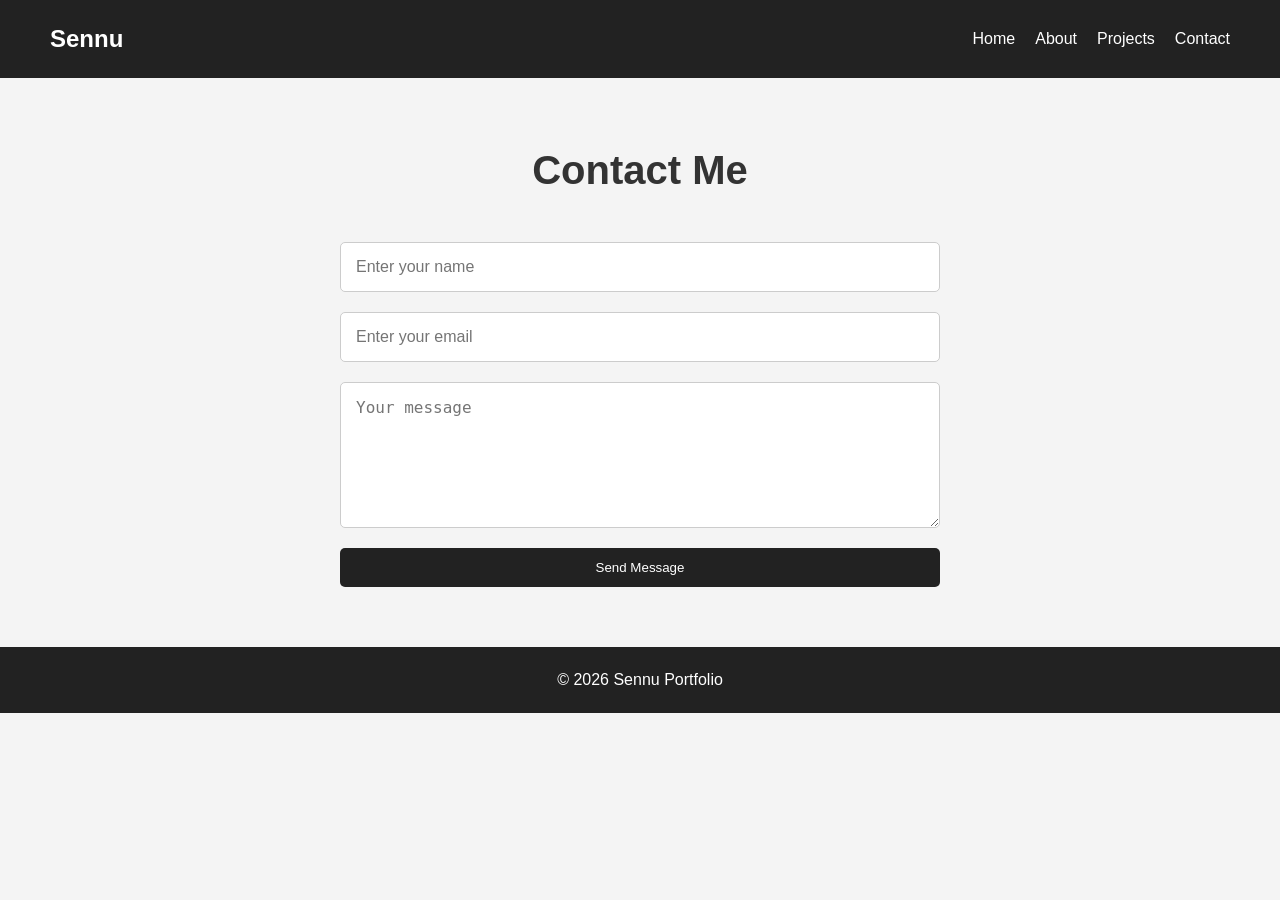
<file: contact.html>
<!DOCTYPE html>
<html lang="en">
<head>
  <meta charset="UTF-8">
  <meta name="viewport" content="width=device-width, initial-scale=1.0">
  <title>Contact</title>

  <link rel="stylesheet" href="style.css">
</head>
<body>


  <nav>
    <h2>Sennu</h2>

    <ul>
      <li><a href="index.html">Home</a></li>
      <li><a href="about.html">About</a></li>
      <li><a href="projects.html">Projects</a></li>
      <li><a href="contact.html">Contact</a></li>
    </ul>
  </nav>

 
  <section class="page-section">

    <h1 class="section-title">Contact Me</h1>

    <form>

      <input type="text" placeholder="Enter your name">

      <input type="email" placeholder="Enter your email">

      <textarea rows="6" placeholder="Your message"></textarea>

      <button type="submit">Send Message</button>

    </form>

  </section>


  <footer>
    <p>© 2026 Sennu Portfolio</p>
  </footer>

</body>
</html>
</file>
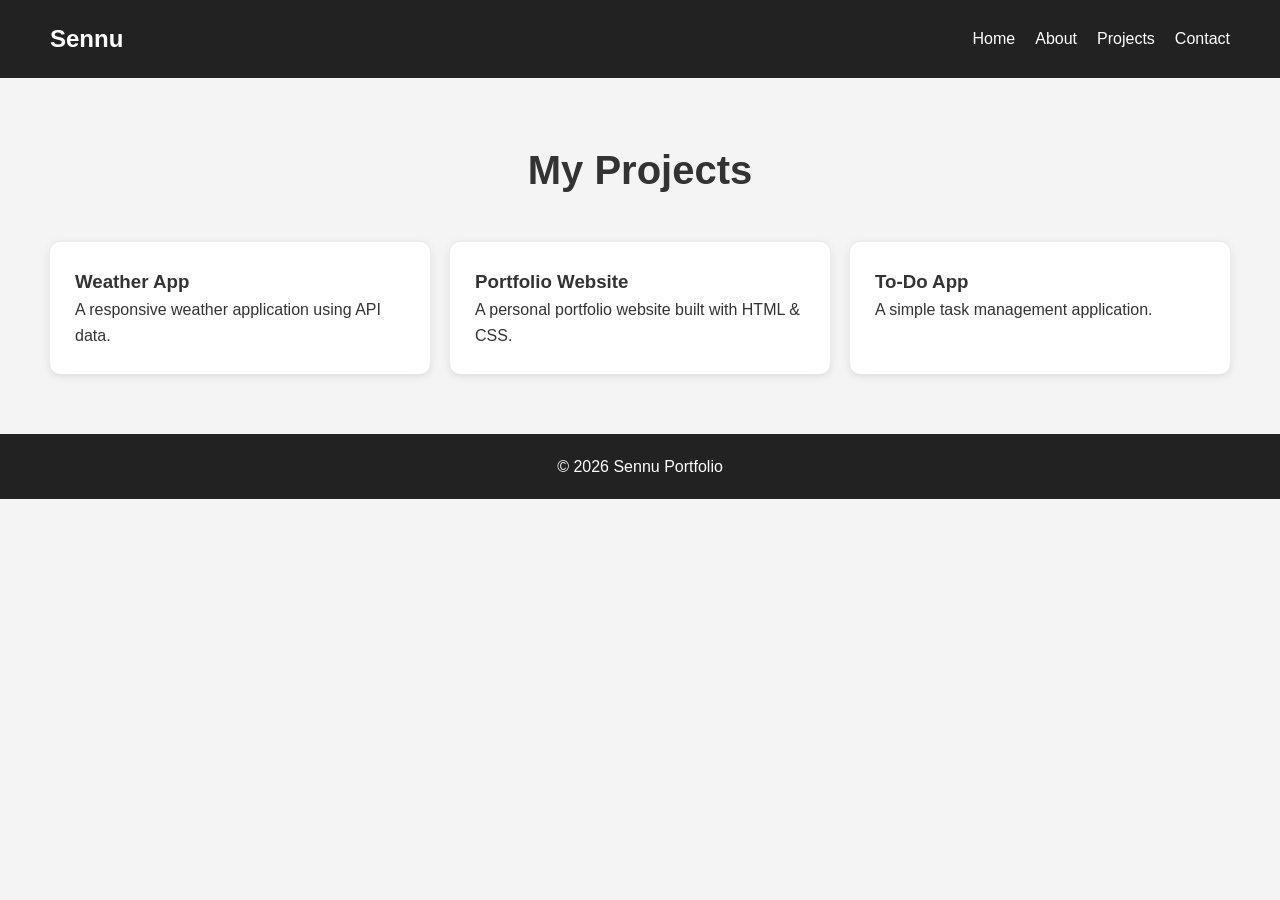
<file: projects.html>
<!DOCTYPE html>
<html lang="en">
<head>
  <meta charset="UTF-8">
  <meta name="viewport" content="width=device-width, initial-scale=1.0">
  <title>Projects</title>

  <link rel="stylesheet" href="style.css">
</head>
<body>

 
  <nav>
    <h2>Sennu</h2>

    <ul>
      <li><a href="index.html">Home</a></li>
      <li><a href="about.html">About</a></li>
      <li><a href="projects.html">Projects</a></li>
      <li><a href="contact.html">Contact</a></li>
    </ul>
  </nav>

 
  <section class="page-section">

    <h1 class="section-title">My Projects</h1>

    <div class="card-container">

      <div class="card">
        <h3>Weather App</h3>

        <p>
          A responsive weather application using API data.
        </p>
      </div>

      <div class="card">
        <h3>Portfolio Website</h3>

        <p>
          A personal portfolio website built with HTML & CSS.
        </p>
      </div>

      <div class="card">
        <h3>To-Do App</h3>

        <p>
          A simple task management application.
        </p>
      </div>

    </div>

  </section>

  
  <footer>
    <p>© 2026 Sennu Portfolio</p>
  </footer>

</body>
</html>
</file>
<file: style.css>
/* Reset */

*{
  margin:0;
  padding:0;
  box-sizing:border-box;
}

/* Body */

body{
  font-family:Arial, sans-serif;
  background:#f4f4f4;
  color:#333;
  line-height:1.6;
}

/* Navbar */

nav{
  background:#222;
  color:white;

  display:flex;
  justify-content:space-between;
  align-items:center;

  padding:20px 50px;
}

nav ul{
  list-style:none;

  display:flex;
  gap:20px;
}

nav a{
  color:white;
  text-decoration:none;
  transition:0.3s;
}

nav a:hover{
  color:#00bcd4;
}

/* Hero */

.hero{
  height:90vh;

  display:flex;
  justify-content:center;
  align-items:center;

  text-align:center;

  background:linear-gradient(to right,#4facfe,#00f2fe);

  color:white;
}

.hero-content img{
  width:180px;
  height:180px;

  border-radius:50%;

  object-fit:cover;

  margin-bottom:20px;

  border:5px solid white;
}

.hero-content h1{
  font-size:50px;
}

.hero-content p{
  margin:20px 0;
  font-size:20px;
}

/* Button */

button{
  padding:12px 25px;

  border:none;
  border-radius:5px;

  background:#222;
  color:white;

  cursor:pointer;

  transition:0.3s;
}

button:hover{
  background:#444;
}

/* Sections */

.page-section{
  padding:60px 50px;
}

.section-title{
  text-align:center;
  margin-bottom:40px;
  font-size:40px;
}

/* About */

.about-container{
  display:flex;
  align-items:center;
  gap:40px;
}

.about-container img{
  width:300px;
  border-radius:10px;
}

/* Cards */

.card-container{
  display:flex;
  gap:20px;
  flex-wrap:wrap;
}

.card{
  background:white;

  flex:1;
  min-width:250px;

  padding:25px;

  border-radius:10px;

  box-shadow:0 2px 10px rgba(0,0,0,0.1);

  transition:0.3s;
}

.card:hover{
  transform:translateY(-5px);
}

/* Form */

form{
  max-width:600px;
  margin:auto;

  display:flex;
  flex-direction:column;
  gap:20px;
}

input,
textarea{
  padding:15px;

  border:1px solid #ccc;
  border-radius:5px;

  font-size:16px;
}

/* Footer */

footer{
  background:#222;
  color:white;

  text-align:center;

  padding:20px;
}

/* Responsive Design */

@media(max-width:768px){

  nav{
    flex-direction:column;
    gap:15px;
  }

  .about-container{
    flex-direction:column;
    text-align:center;
  }

  .hero-content h1{
    font-size:35px;
  }

  .card-container{
    flex-direction:column;
  }

}
</file>
